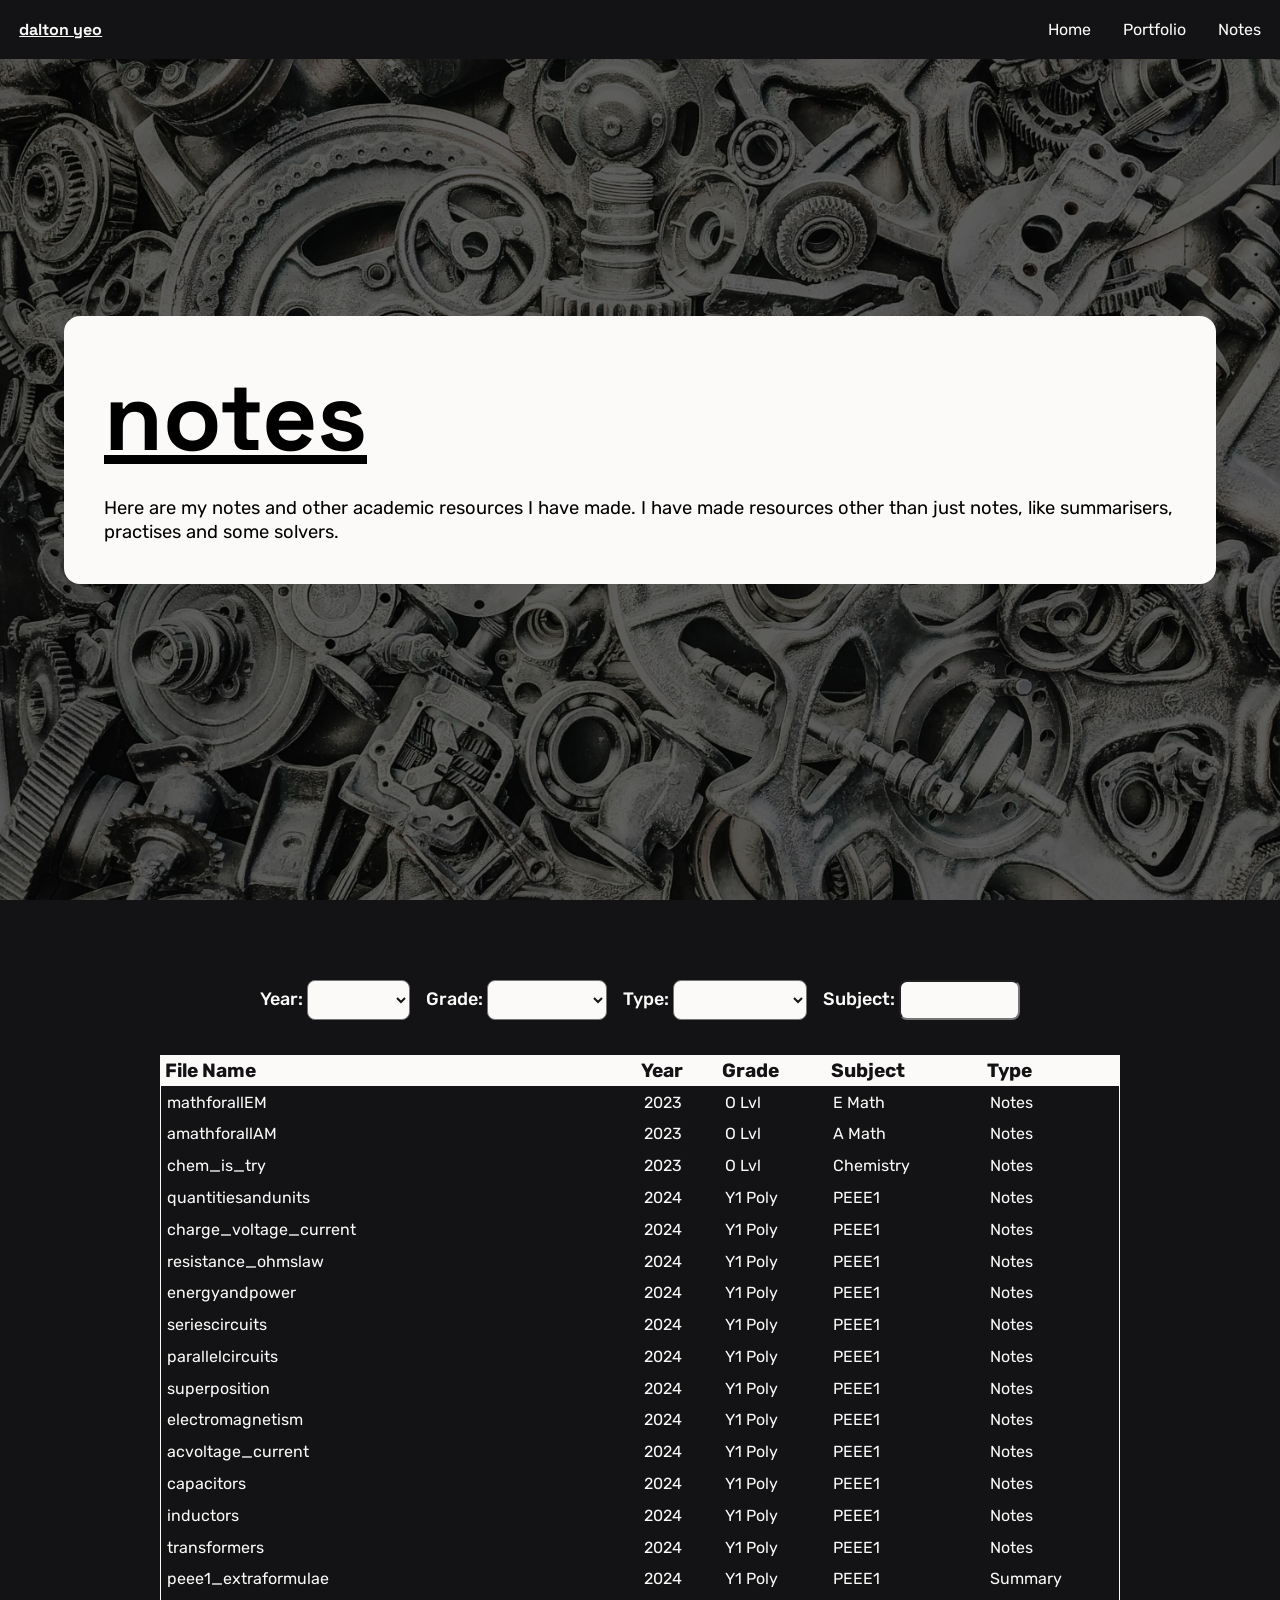
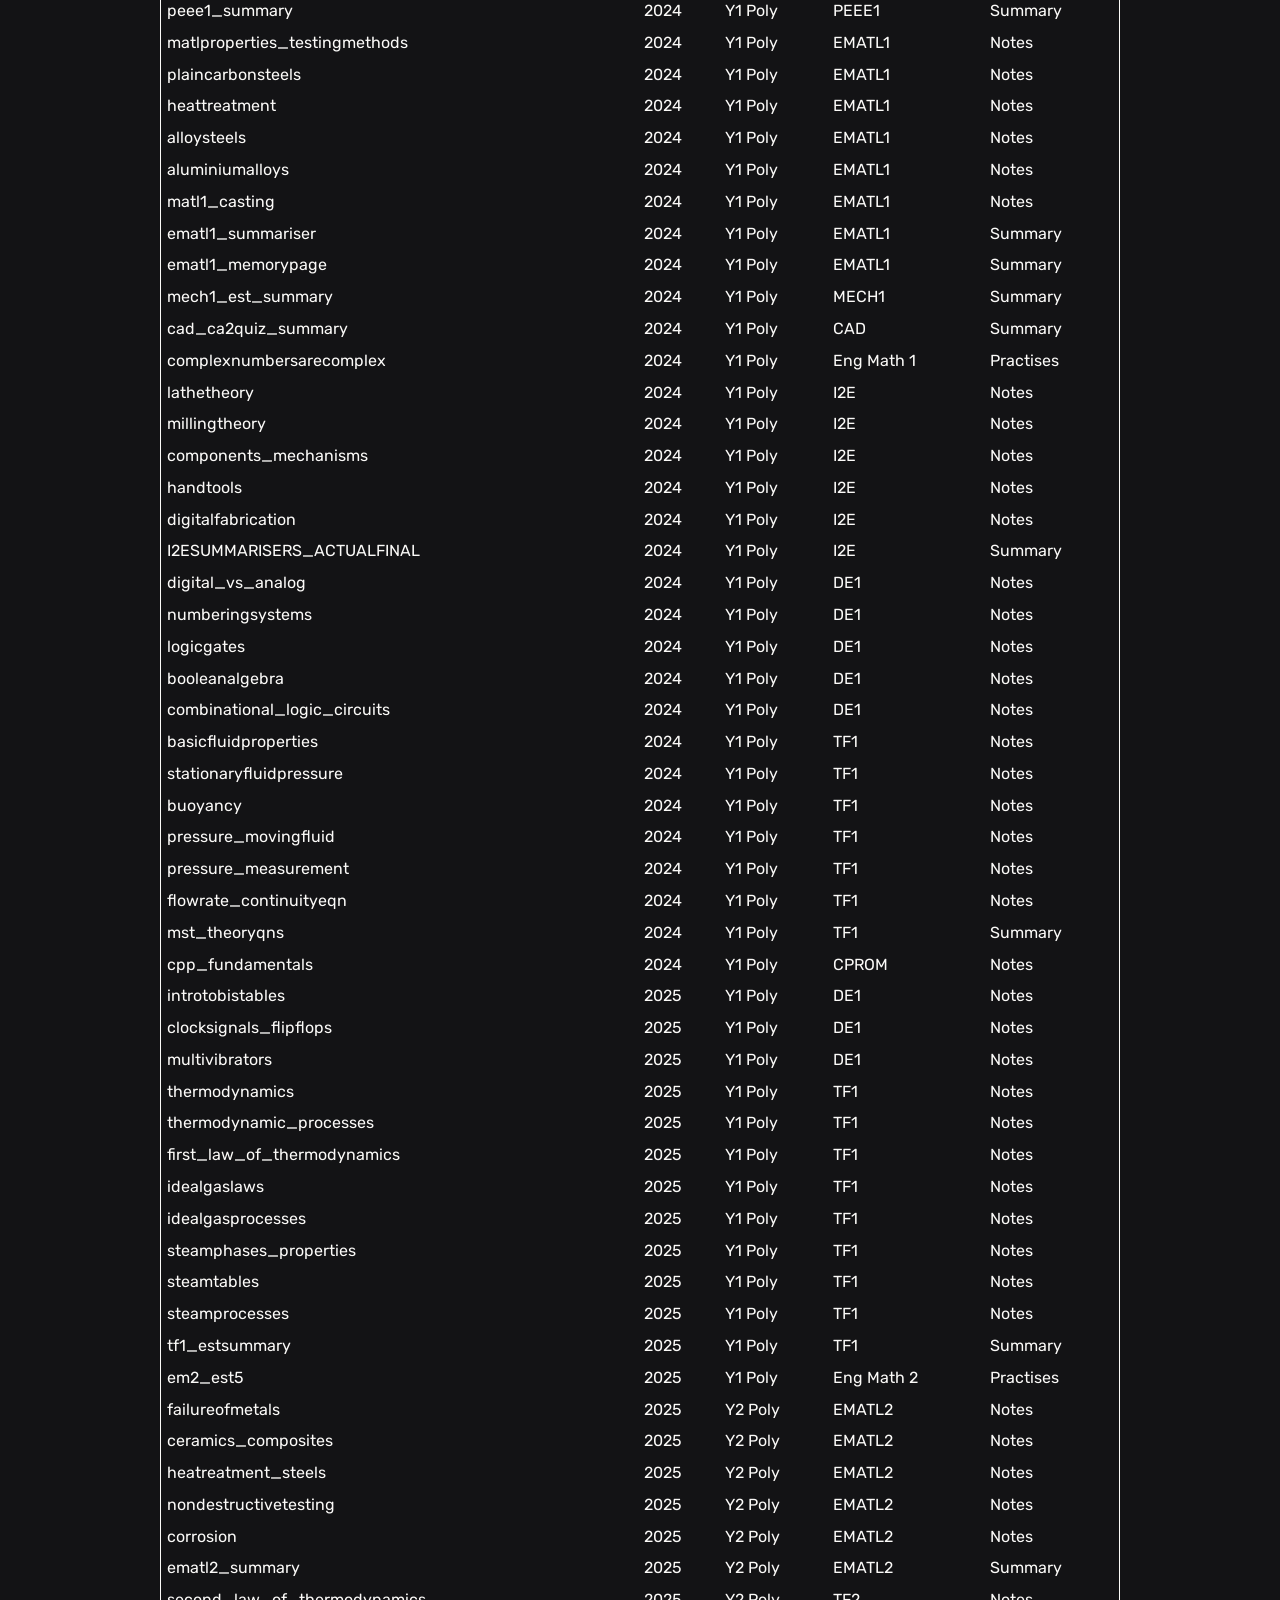
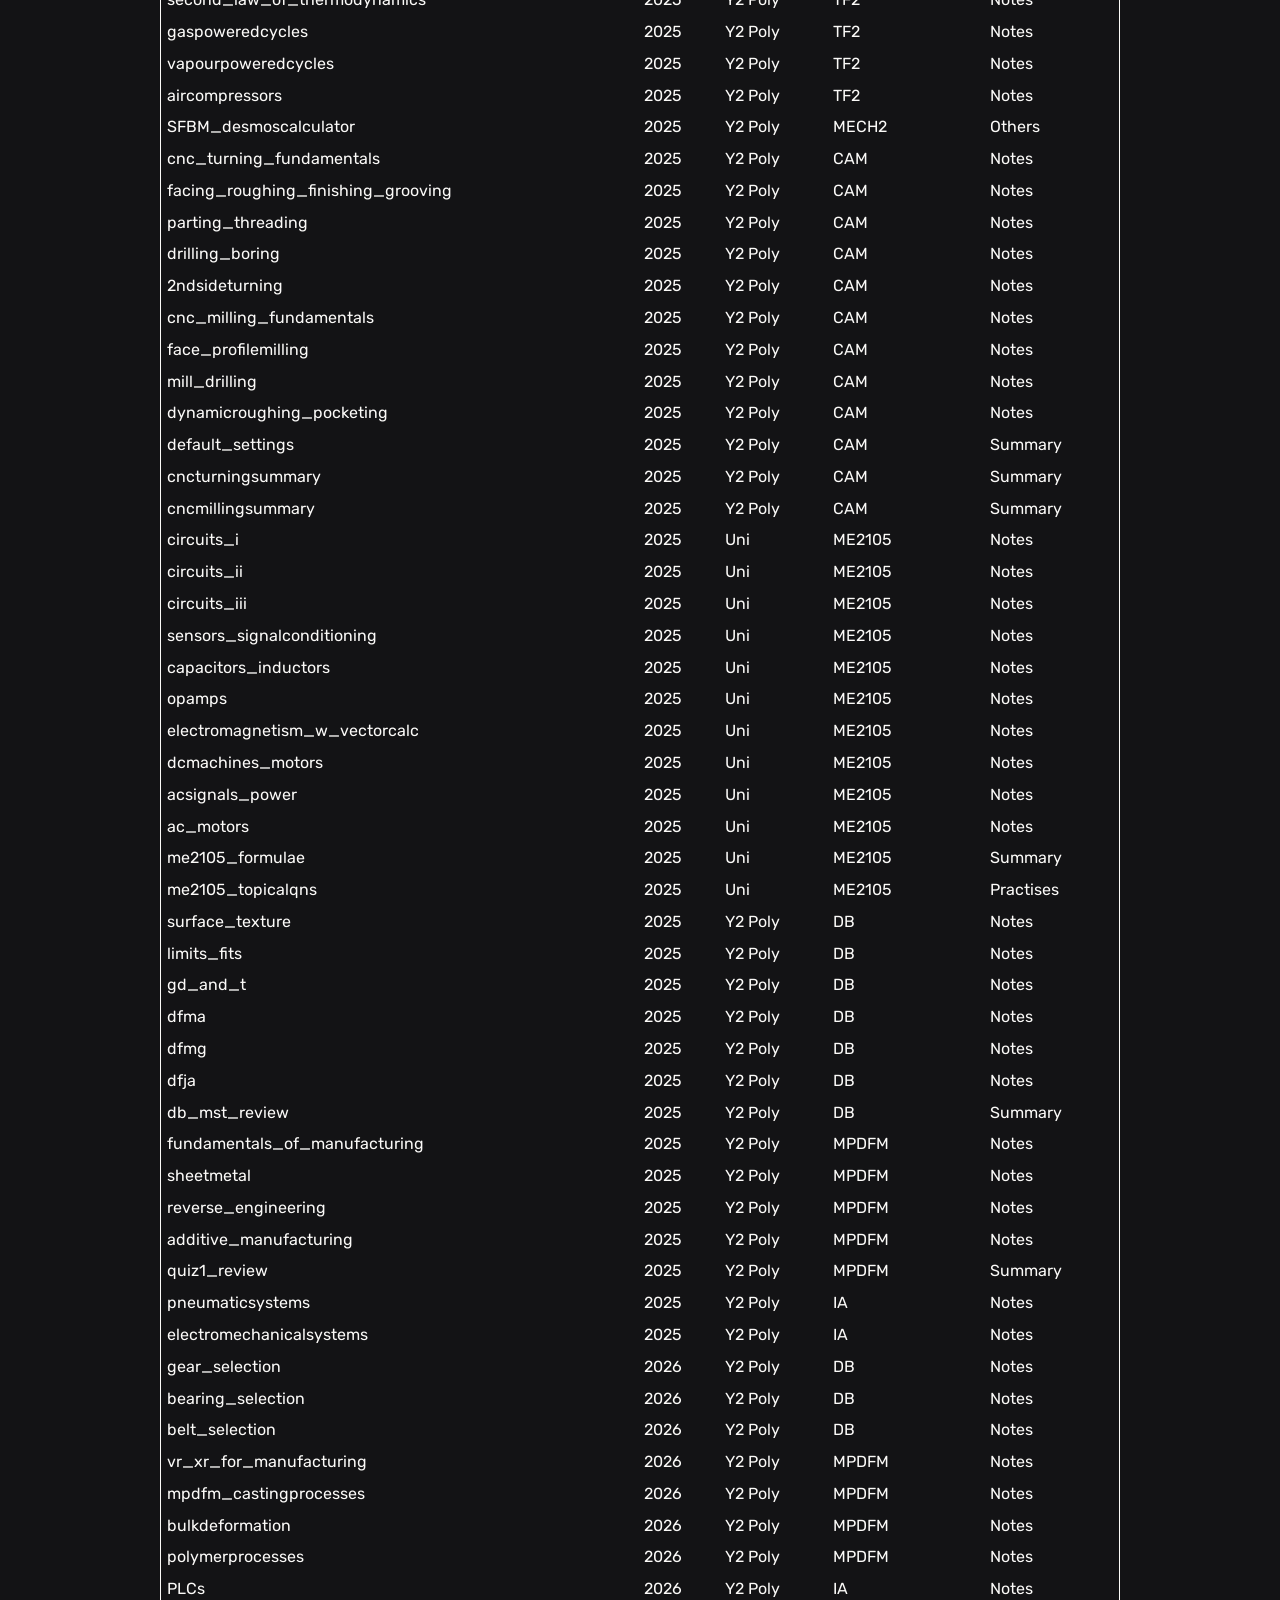
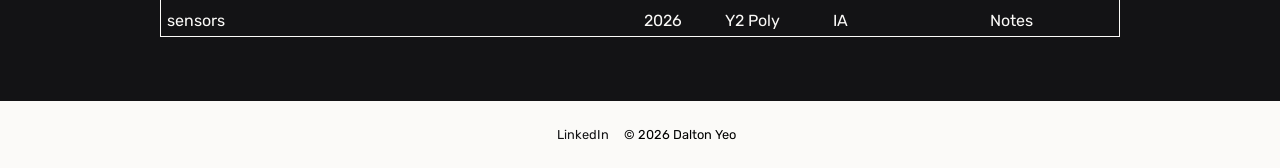
<file: notes.html>
<!DOCTYPE html>
<html lang="en">

<head>
    <meta charset="UTF-8">
    <meta name="viewport" content="width=device-width, inital-scale=1.0">
    <title>ddaltonyzj</title>
    <link rel="stylesheet" href="styles.css">
</head>

<body>
    <nav>
        <ul>
            <li> dalton yeo </li>
            <li> <a href="index.html">Home</a> </li>
            <li> <a href="portfolio.html">Portfolio</a> </li>
            <li> <a href="notes.html">Notes</a> </li>
        </ul>
    </nav>
    <header>
        <div>
            <h1> notes</h1>
            <br>
            <p>
                Here are my notes and other academic resources I have made. I have made resources other than just notes, like summarisers, practises and some solvers.
            </p>
        </div>
    </header>
    <section class="black">
        <div class="flex-container filter">
            <div>
                <label for="year">Year: </label>
                <select id="year">
                    <option value=""></option>
                    <option value="2026">2026</option>
                    <option value="2025">2025</option>
                    <option value="2024">2024</option>
                    <option value="2023">2023</option>
                </select>
            </div>

            <div>
                <label for="grade">Grade: </label>
                <select id="grade">
                    <option value=""></option>
                    <option value="O Lvl">O Lvl</option>
                    <option value="Y1 Poly">Y1 Poly</option>
                    <option value="Y2 Poly">Y2 Poly</option>
                    <option value="Y3 Poly">Y3 Poly</option>
                    <option value="Uni">Uni</option>
                </select>
            </div>

            <div>
                <label for="type">Type: </label>
                <select id="type">
                    <option value=""></option>
                    <option value="Notes">Notes</option>
                    <option value="Summary">Summary</option>
                    <option value="Practises">Practises</option>
                    <option value="Others">Others</option>
                </select>
            </div>

            <div>
                <label for="subject">Subject: </label>
                <input id="subject">
            </div>
        </div>
        <br>
        <div class="flex-container">
            <div class="table-container">
                <table>
                    <thead></thead>
                    <tbody></tbody>
                </table>
            </div>
        </div>
    </section>
    <footer>
        <a href="https://www.linkedin.com/in/daltonyeo/">LinkedIn</a> © 2026 Dalton Yeo
    </footer>
</body>
<script src = "notes.js"></script>
</html>
</file>
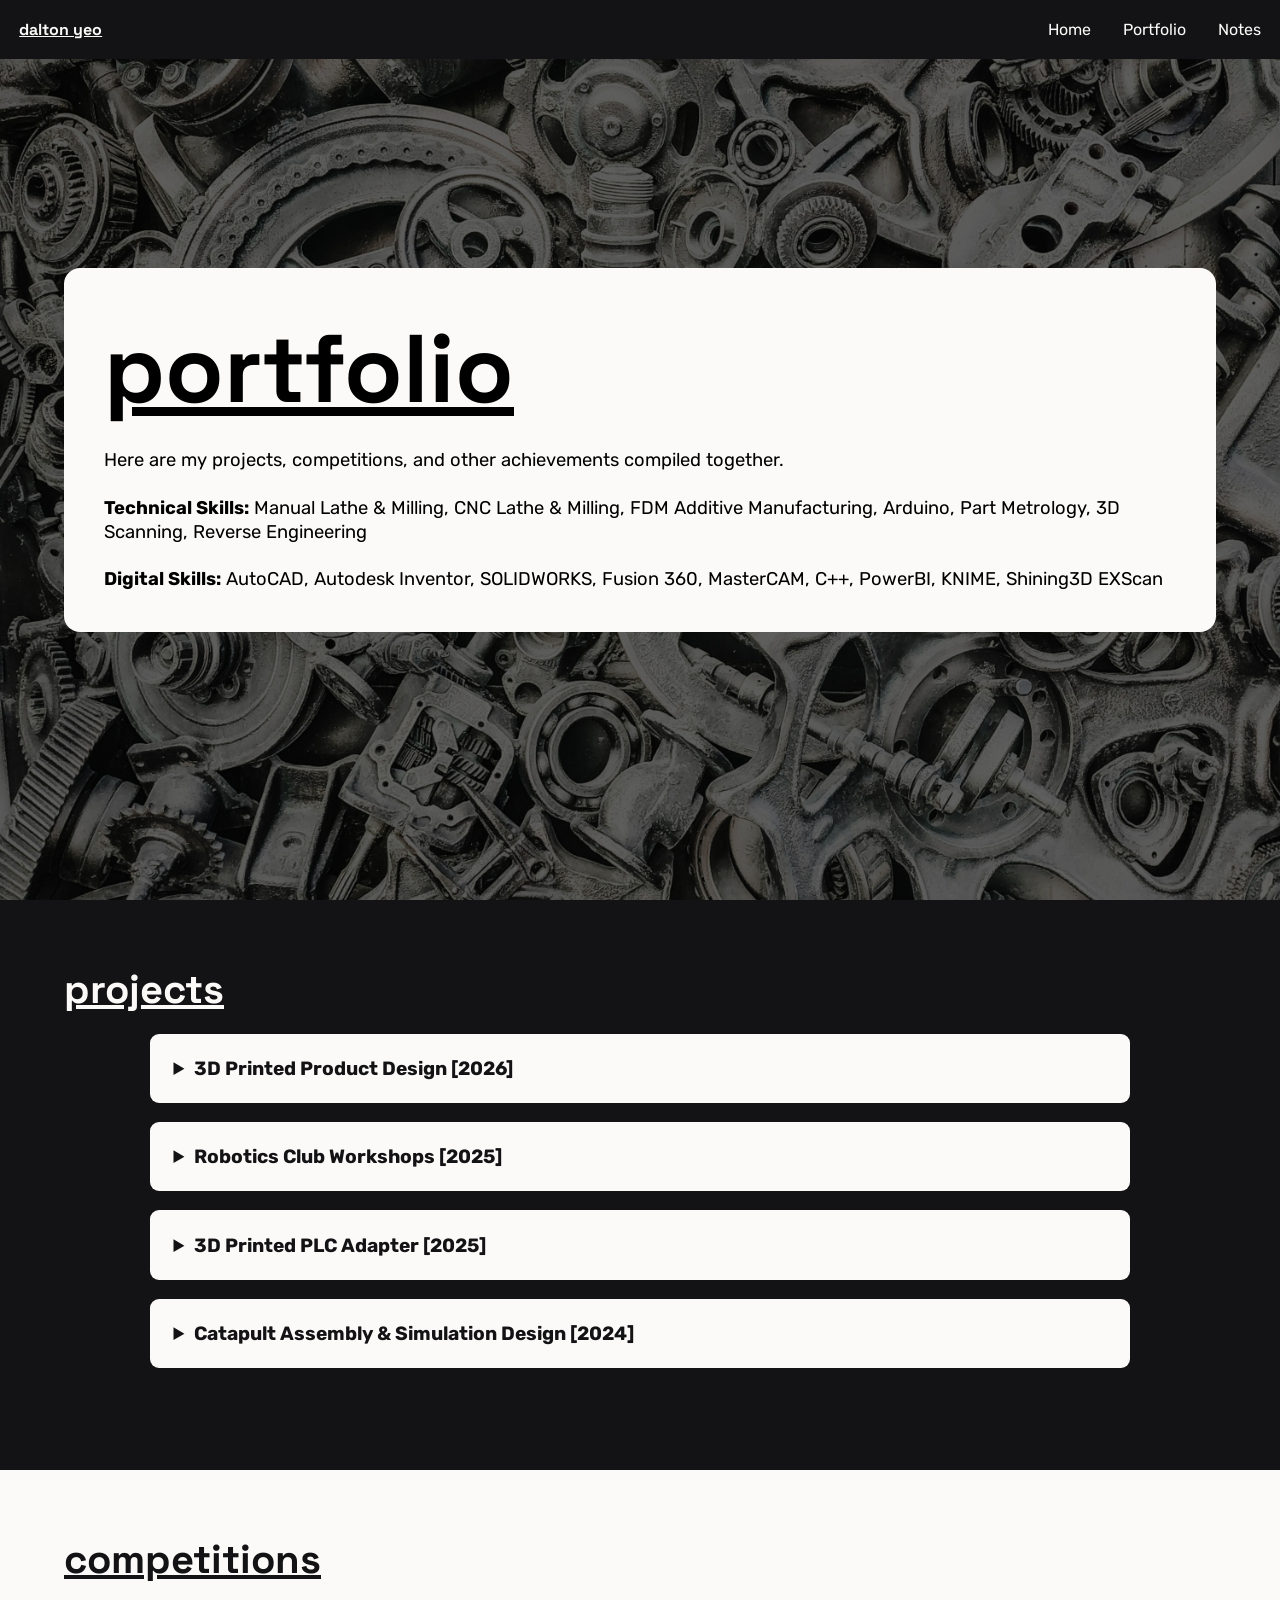
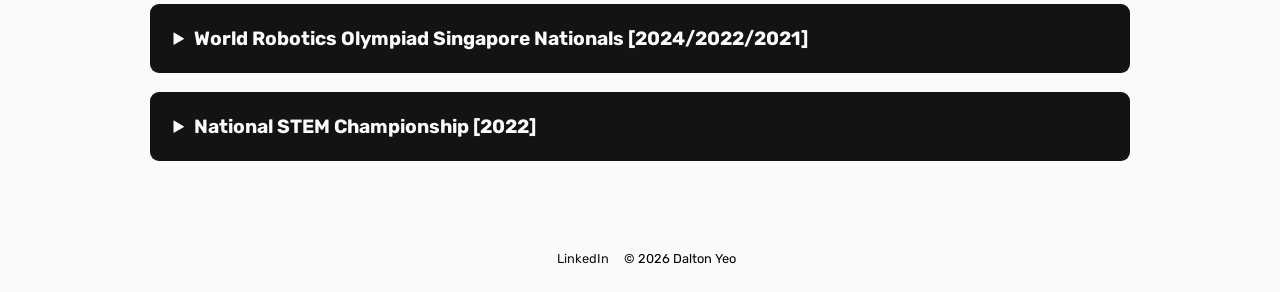
<file: portfolio.html>
<!DOCTYPE html>
<html lang="en">

<head>
    <meta charset="UTF-8">
    <meta name="viewport" content="width=device-width, inital-scale=1.0">
    <title>ddaltonyzj</title>
    <link rel="stylesheet" href="styles.css">
</head>

<body class="portfolio">
    <nav>
        <ul>
            <li> dalton yeo </li>
            <li> <a href="index.html">Home</a> </li>
            <li> <a href="portfolio.html">Portfolio</a> </li>
            <li> <a href="notes.html">Notes</a> </li>
        </ul>
    </nav>
    <header>
        <div>
            <h1> portfolio</h1>
            <br>
            <p>
                Here are my projects, competitions, and other achievements compiled together.
                <br><br>
                <strong>Technical Skills:</strong> Manual Lathe & Milling, CNC Lathe & Milling, FDM Additive
                Manufacturing, Arduino, Part Metrology, 3D Scanning, Reverse Engineering <br><br>
                <strong>Digital Skills:</strong> AutoCAD, Autodesk Inventor, SOLIDWORKS, Fusion 360, MasterCAM, C++,
                PowerBI, KNIME, Shining3D EXScan
            </p>
        </div>
    </header>
    <section class="black" id="projects">
        <h2> projects</h2> <br>
        <div class="dropdowns">
            <details>
                <summary>3D Printed Product Design [2026]</summary>
                <div class="detail">
                    <br>
                    <div class="carousel">
                        <button class="carousel-btn prev">&#8592;</button>
                        <button class="carousel-btn next">&#8594;</button>
                        <ul>
                            <li class="slide" data-active> <img src="images/2026_3DP_01.png"> </li>
                            <li class="slide"> <img src="images/2026_3DP_02.png"> </li>
                            <li class="slide"> <img src="images/2026_3DP_03.png"> </li>
                            <li class="slide"> <img src="images/2026_3DP_04.jpeg"> </li>
                            <li class="slide"> <img src="images/2026_3DP_05.png"> </li>
                        </ul>
                    </div>

                    <br>
                    <div class="detaildesc">
                        <p> Objective: Design a 3D printed casing with a fidget mechanism and a kid-friendly design
                            <br><br>
                        </p>
                        <p>
                            Designed the main body and fidget mechanism with <strong>SOLIDWORKS</strong> <br>
                            Designed a fully print-in-place bistable switch and compliant spring<br>
                            Iterated through different designs to optimise leaf spring strength and switch
                            smoothness<br>
                            Optimised design to click well despite the unconventional print orientation<br>
                            Helped teammates to optimise design of lid's latch for 3D Printing
                        </p>
                    </div>
                </div>
                <br>
            </details>
            <br>
            <details>
                <summary> Robotics Club Workshops [2025]</summary>
                <div class="detail">
                    <br>
                    <div class="carousel">
                        <button class="carousel-btn prev">&#8592;</button>
                        <button class="carousel-btn next">&#8594;</button>
                        <ul>
                            <li class="slide" data-active> <img src="images/2025_RCW_01.png"> </li>
                            <li class="slide"> <img src="images/2025_RCW_02.png"> </li>
                            <li class="slide"> <img src="images/2025_RCW_03.JPG"> </li>
                            <li class="slide"> <img src="images/2025_RCW_04.png"> </li>
                            <li class="slide"> <img src="images/2025_RCW_05.png"> </li>
                            <li class="slide"> <img src="images/2025_RCW_06.png"> </li>
                            <li class="slide"> <img src="images/2025_RCW_07.png"> </li>
                        </ul>
                    </div>

                    <br>
                    <div class="detaildesc">
                        <p> Objective: Organise workshops about different STEM skills to club members <br><br> </p>
                        <p>
                            Organised 4 workshops and co-organised 5 workshops ranging from mechanical, electrical and
                            software skills<br>
                            Taught C++, Fusion 360 and Autodesk Inventor to 100+ participants in total<br>
                            Developed skills in teaching, event management, and visual communication with PowerPoint<br>
                        </p>
                    </div>
                </div>
                <br>
            </details>
            <br>
            <details>
                <summary>3D Printed PLC Adapter [2025]</summary>
                <div class="detail">
                    <br>
                    <div class="carousel">
                        <button class="carousel-btn prev">&#8592;</button>
                        <button class="carousel-btn next">&#8594;</button>
                        <ul>
                            <li class="slide" data-active> <img src="images/2025_PLC_01.png"> </li>
                            <li class="slide"> <img src="images/2025_PLC_02.png"> </li>
                            <li class="slide"> <img src="images/2025_PLC_03.jpg"> </li>
                        </ul>
                    </div>

                    <br>
                    <div class="detaildesc">
                        <p> Objective: Design a 3D printed quick release adapter for a PLC to a DIN rail <br><br> </p>
                        <p>
                            Designed the latching mechanism to use a given sliding catch with
                            <strong>SOLIDWORKS</strong> <br>
                            Utilised extension compliant mechanism to clamp sliding catch onto DIN rail <br>
                            Iterated different springs (compression, tension, leaf) to optimise performance and assembly
                            ease <br>
                            Applied design for additive manufacturing principles to allow for fully print-in-place
                            design <br>
                        </p>
                    </div>
                </div>
                <br>
            </details>
            <br>
            <details>
                <summary>Catapult Assembly & Simulation Design [2024]</summary>
                <div class="detail">
                    <br>
                    <div class="carousel">
                        <button class="carousel-btn prev">&#8592;</button>
                        <button class="carousel-btn next">&#8594;</button>
                        <ul>
                            <li class="slide" data-active> <img src="images/2024_CAS_01.jpg"> </li>
                            <li class="slide"> <img src="images/2024_CAS_02.jpg"> </li>
                            <li class="slide"> <img src="images/2024_CAS_03.jpg"> </li>
                            <li class="slide"> <img src="images/2024_CAS_04.jpeg"> </li>
                        </ul>
                    </div>

                    <br>
                    <div class="detaildesc">
                        <p> Objective: Model a Catapult Assembly in Inventor for Dynamic Simulation Testing <br><br>
                        </p>
                        <p>
                            Extended on Year 1 Project to model and simulate catapult assembly in <strong>Autodesk
                                Inventor</strong><br>
                            Self-taught skills on making Inventor Assemblies and Dynamic Simulations <br>
                            Learnt about Bolted Connections and Spur Gear Creator within Inventor Design Accelerator
                            <br>
                            Applied dynamic simulation results to optimise design of cataput and seat <br>
                        </p>
                    </div>
                </div>
                <br>
            </details>
            <br>
        </div>
        <br>
    </section>

    <section class="white" id="competitions">
        <h2>competitions</h2><br>
        <div class="dropdowns">
            <details class="alt">
                <summary>World Robotics Olympiad Singapore Nationals [2024/2022/2021]</summary>
                <div class="detail">
                    <br>
                    <div class="carousel">
                        <button class="carousel-btn prev">&#8592;</button>
                        <button class="carousel-btn next">&#8594;</button>
                        <ul>
                            <li class="slide" data-active> <img src="images/WRO_01.png"> </li>
                            <li class="slide"> <img src="images/WRO_02.jpeg"> </li>
                            <li class="slide"> <img src="images/WRO_03.png"> </li>
                            <li class="slide"> <img src="images/WRO_04.jpeg"> </li>
                            <li class="slide"> <img src="images/WRO_05.jpeg"> </li>
                            <li class="slide"> <img src="images/WRO_06.JPG"> </li>
                        </ul>
                    </div>

                    <br>
                    <div class="detaildesc">
                        <p>
                            Participated in Future Innovators (2021), Future Engineers (2022) and RoboMission (2024)<br>
                            [FI] Worked on electronics to use pressure sensors and capacitors to create a model of an
                            energy producing walkway panel<br>
                            [FE] Designed chassis with differential gear system for steering, to create an autonomous
                            driving vehicle<br>
                            [RM] Designed main rack and pinion manipulator to stack game pieces into towers to complete
                            missions<br>
                        </p>
                        <p> Awarded Judges' Commendation Award in 2022 FE, 7th place in 2024 RM Finals</p>
                    </div>
                </div>
            </details>
            <br>
            <details class="alt">
                <summary>National STEM Championship [2022]</summary>
                <div class="detail">
                    <br>
                    <div class="carousel">
                        <button class="carousel-btn prev">&#8592;</button>
                        <button class="carousel-btn next">&#8594;</button>
                        <ul>
                            <li class="slide" data-active> <img src="images/2022_NSC_01.png"> </li>
                            <li class="slide"> <img src="images/2022_NSC_02.png"> </li>
                            <li class="slide"> <img src="images/2022_NSC_03.png"> </li>
                            <li class="slide"> <img src="images/2022_NSC_04.png"> </li>
                        </ul>
                    </div>
                    <br>
                    <div class="detaildesc">
                        <p>
                            Singaporean televised competition about STEM communication <br>
                            Tasked to use 3D-Pens to create a stable structure under swaying, and to explain the methodology <br>
                            Explained about structure stability, shape rigidity, design iterations and additive manufacturing<br>
                            Previous challenges involved designing projectiles, explaining scientific phenomena to children, and programming<br>
                        </p>
                        <p>Achieved Semi-finalist position, 12th out of 40 teams</p>
                    </div>
                </div>
        </div>
        </details>
        </div>
    </section>
    <footer>
        <a href="https://www.linkedin.com/in/daltonyeo/">LinkedIn</a> © 2026 Dalton Yeo
    </footer>
    <script src="carousel.js"></script>
</body>

</html>
</file>
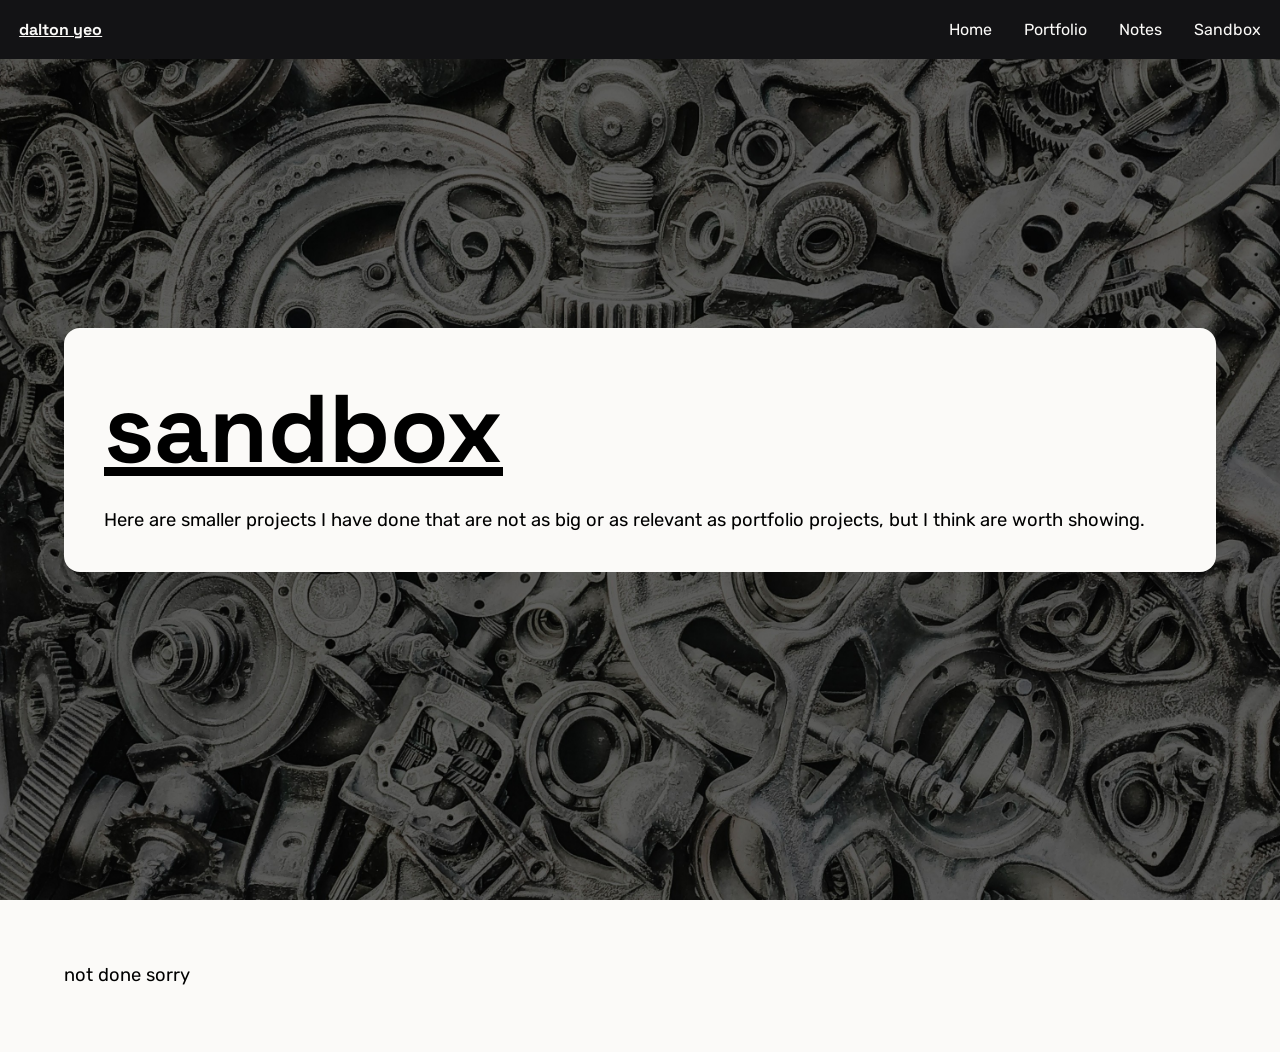
<file: sandbox.html>
<!DOCTYPE html>
<html lang="en">

<head>
    <meta charset="UTF-8">
    <meta name="viewport" content="width=device-width, inital-scale=1.0">
    <title>ddaltonyzj</title>
    <link rel="stylesheet" href="styles.css">
</head>
<body>
    <nav>
        <ul>
            <li> dalton yeo </li>
            <li> <a href="index.html">Home</a> </li>
            <li> <a href="portfolio.html">Portfolio</a> </li>
            <li> <a href="notes.html">Notes</a> </li>
            <li> <a href="sandbox.html">Sandbox</a> </li>
        </ul>
    </nav>
    <header>
        <div>
            <h1> sandbox</h1>
            <br>
            <p>
                Here are smaller projects I have done that are not as big or as relevant as portfolio projects, but I think are worth showing.
            </p>
        </div>
    </header>
    <section>
        <p> not done sorry</p>
    </section>
</body>
</html>
</file>
<file: styles.css>
@import url('https://fonts.googleapis.com/css2?family=Rubik:ital,wght@0,300..900;1,300..900&family=Space+Grotesk:wght@300..700&display=swap');

/*MAIN CSS*/
:root{
    --white: #FBFAF8;
    --black: #131315;
    --accent: #5278c4;
}

*{
    margin: 0;
    padding: 0;
    box-sizing: border-box;
}

html{
    font-family: Rubik, Segoe UI;
}

body{
    background-color: var(--white);
}

h1, h2, h3{
    font-family: Space Grotesk;
}

h1{
    font-size: clamp(2rem, 10vw, 6rem);
    text-decoration: underline;
}

h2{
    font-size: clamp(0.2rem, 5vw, 2.5rem);
    text-decoration: underline;
}


nav{
    margin: 0em auto 0em auto;
    width: 100%;
    padding: 1.2em ;
    background-color: var(--black);
    display: block;
    position: fixed;
    z-index: 11;
}

nav ul{
    display: flex;
    align-items: center;
    list-style-type: none;
    gap: 2em;
    color: var(--white);
    font-size: clamp(0.75rem, 3vw, 1rem);
}

nav li:first-child{
    margin-right: auto;
    font-weight: bold;
    font-family: Space Grotesk;
    text-decoration: underline;
}

nav a{
    text-decoration: none;
    color: var(--white);
}

nav a:hover{
    text-decoration: underline;
}

header, section{
    margin: 0em auto;
    width: 100%;
}

header{
    padding: 8em min(10em, 5%);
    height: 100vh;
    align-content: center;
    background-image: url('images/textbkgimg.jpg');
    background-size: cover;
    background-repeat: no-repeat;
    background-position: center center;
    background-attachment: fixed;
}

header > div{
    background-color: var(--white);
    padding: clamp(1rem, 5vw, 2.5rem);
    border-radius: 1em;
}

section{
    padding: 4em min(10em, 5%);
}

header p{
    font-size: clamp(0.1rem, 3vw, 1.15rem);
}

p{
    font-size: clamp(0.1rem, 3vw, 1.15rem);
    line-height: 1.3;
}

.white{
    background-color: var(--white);
    color: var(--black);
}

.black{
    background-color: var(--black);
    color: var(--white);
}

.flex-container{
    display: flex;
    justify-content: center;
    align-items: center;
    flex-wrap: wrap;
    gap: 3em;
}

.text-container{
    flex: 0 1 45em;
}

img{
    border-radius: 8px;
    border-color: var(--white);
    border: 2px solid;
}   

.home img{
    width: 80%;
    max-width: 300px;
    height: auto;
    aspect-ratio: 1 / 1;
}

.cta-button{
    display: inline-block;
    text-decoration: none;
    background-color: var(--white);
    color: var(--black);
    font-size: clamp(0.4rem, 3.5vw, 1.1rem);
    padding: 0.8em;
    border-radius: 5em;
    font-weight: 500;
    transition: 0.3s;
}
.alt{
    background-color: var(--black);
    color: var(--white);
}

.cta-button:hover{
    transform: scale(1.07);
    transition: 0.3s;
}

footer{
    padding: 2em;
    text-align: center;
    font-size: clamp(0.2rem, 2.5vw, 0.8rem);
}

footer a{
    margin: 0 1em;
    text-decoration: none;
    color: var(--black);
}

footer a:hover{
    text-decoration: underline;
}

/*PORTFOLIO CSS*/

details{
    width: min(55em, 85%);
    padding: 1em;
    background-color: var(--white);
    color: var(--black);
    font-size: large;
    border-radius: 0.5em;
}

summary{
    padding: clamp(0.02rem, 0.4vw, 0.5em);
    font-weight: bold;
    font-size: clamp(0.1rem, 3.5vw, 1.2rem);
    transition-duration: 400ms;
}

section .dropdowns{
    display: grid;
    place-items: center;
}

summary:hover{
    text-decoration: underline;
    cursor: pointer;
    font-size: clamp(0.13rem, 3.6vw, 1.24rem);
    transition-duration: 400ms;

}

.detail{
    display: grid;
    place-items: center;
}

.detaildesc{
    text-align: left;
    padding: 0.5em;
    line-height: 150%;
    max-width: 900px;
}

#projects .detaildesc > p:first-child{
    font-weight: bold;
    font-size: clamp(0.1rem, 3.5vw, 1.2rem);
    line-height: 1.3;
}

#competitions .detaildesc > p:nth-child(2){
    font-weight: bold;
    font-size: clamp(0.1rem, 3.5vw, 1.2rem);
    line-height: 1.3;
}

.carousel {
    position: relative;
    width: min(700px, 95%);
    aspect-ratio: 7 / 5;
    margin: auto;
    overflow:visible;
}

.carousel ul {
    list-style: none;
    margin: 0;
    padding: 0;
    height: calc(100%-2px);;
    position: relative;
}

.slide {
    position: absolute;
    inset: 0;
    opacity: 0;
    transition: opacity 300ms ease-in-out;
}

.slide[data-active] {
    opacity: 1;
    position: relative;
    z-index: 1;
}


.slide img {
    width: 100%;
    height: 100%;
    object-fit: cover;

    box-sizing: border-box;
    display: block;
}

.carousel-btn {
    position: absolute;
    top: 50%;
    transform: translateY(-50%);
    background: rgba(0,0,0,0.4);
    color: white;
    border: none;
    font-size: clamp(0.1rem, 3vw, 1.2rem);
    padding: 0.4em 0.7em;
    cursor: pointer;
    z-index: 10;
    border-radius: 0.3em;
}

.carousel-btn.prev { left: 10px; }
.carousel-btn.next { right: 10px; }

.carousel-btn:hover {
    background: rgba(0,0,0,0.7);
}

/*notes css*/

table {
    width: clamp(38em, 85vw, 60em); /*60 to 38*/
    table-layout: auto;
    border: 1px solid var(--white);
    border-collapse: collapse;
}

.table-container{
    overflow-x: auto;
}

tr{
    text-align: left;
}

th{
    font-size: 1.2em;
    background-color: var(--white);
    color: var(--black);
    padding: .2em;
}

table a{
    text-decoration: none;
    color: var(--white);
}

table a:hover{
    text-decoration: underline;
}

td{
    padding: 0.4em;
}

td:first-child,tr:first-child{
    width: clamp(6em, 30w, 30em); /*30 to 8*/
}

label{
    font-size: large;
}

.filter {
  display: flex;
  align-items: center;
  gap: 1rem;
  padding: 1rem 1rem;
}

.filter label {
  font-weight: 500;
  color: var(--white);
}

.filter select {
  padding: 0.55rem 2rem 0.55rem 0.75rem;
  font-family: Rubik, sans-serif;
  font-size: 0.95rem;
  border-radius: 8px;
  background-color: var(--white);
  color: var(--black);
}

.filter input {
  padding: 0.55rem 2rem 0.55rem 0.75rem;
  font-family: Rubik, sans-serif;
  font-size: 0.95rem;
  border-radius: 8px;
  background-color: var(--white);
  color: var(--black);
  width: 8em;
}
</file>
